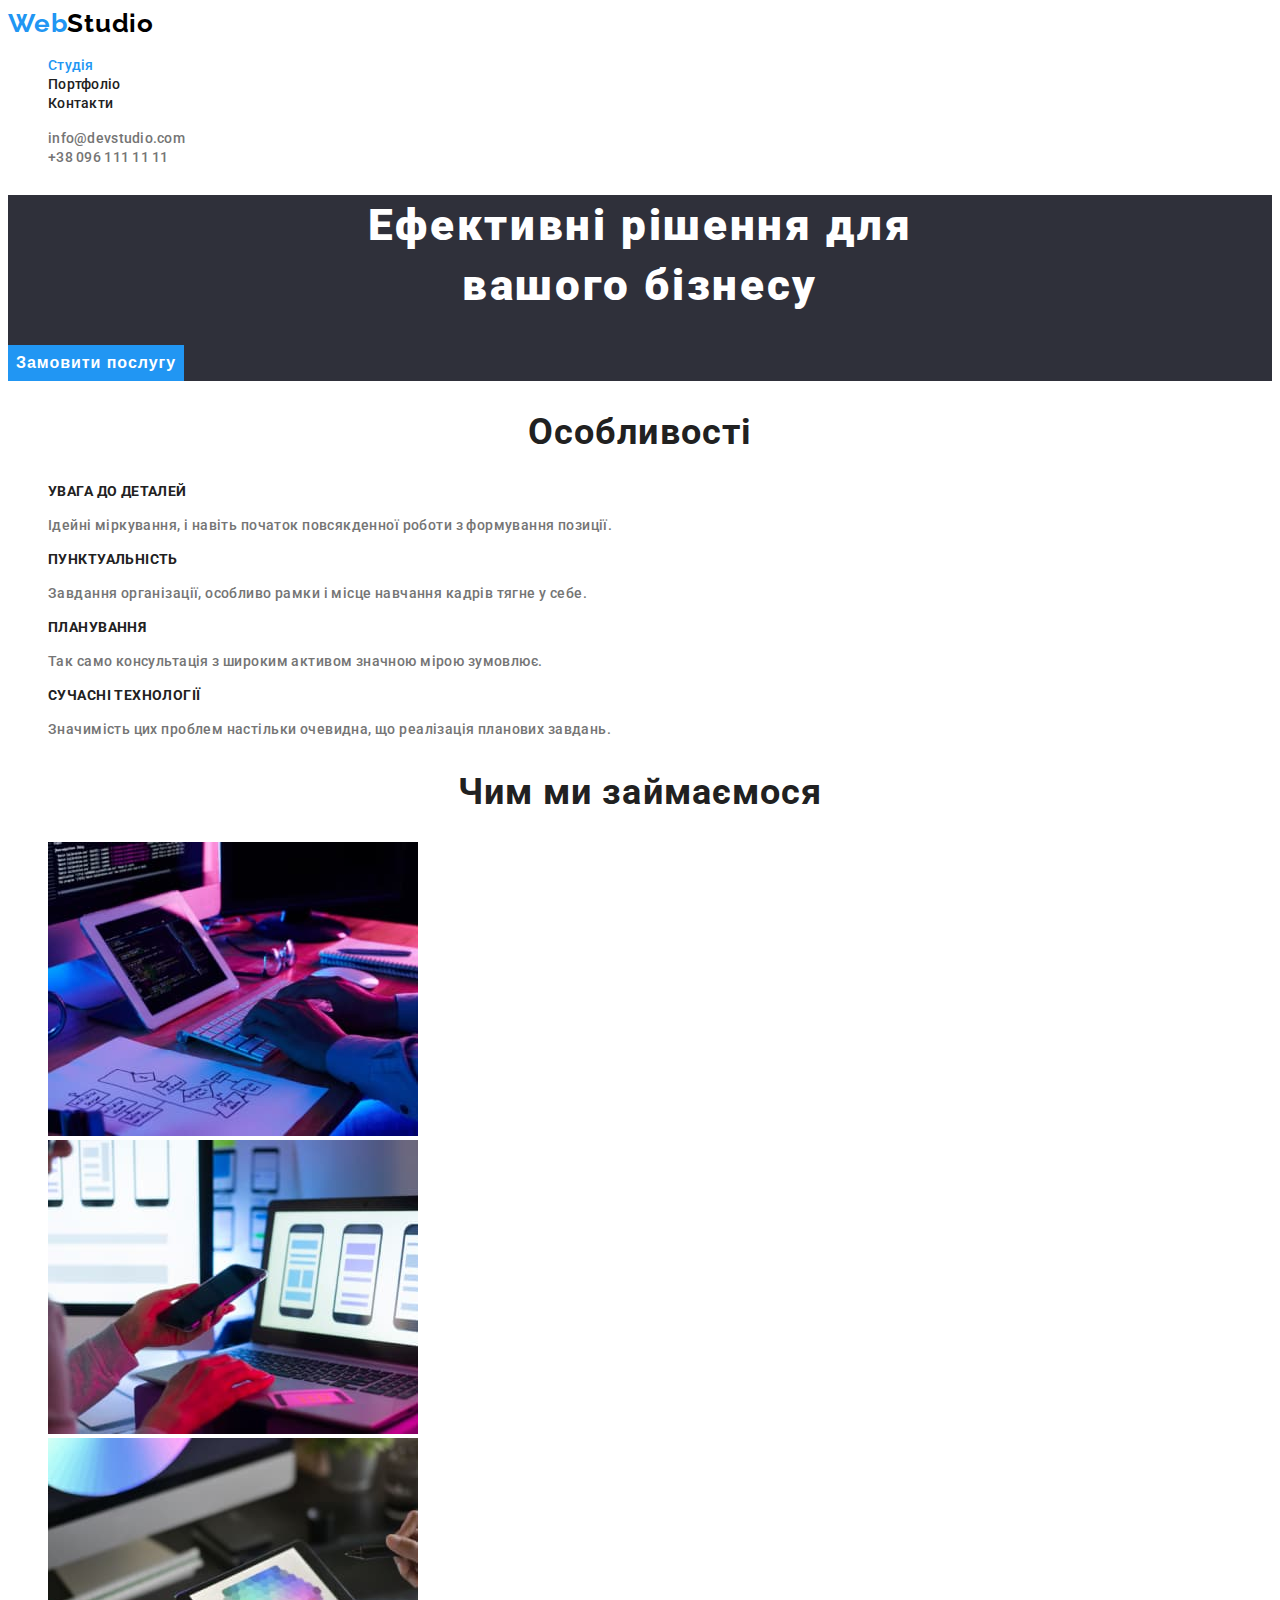
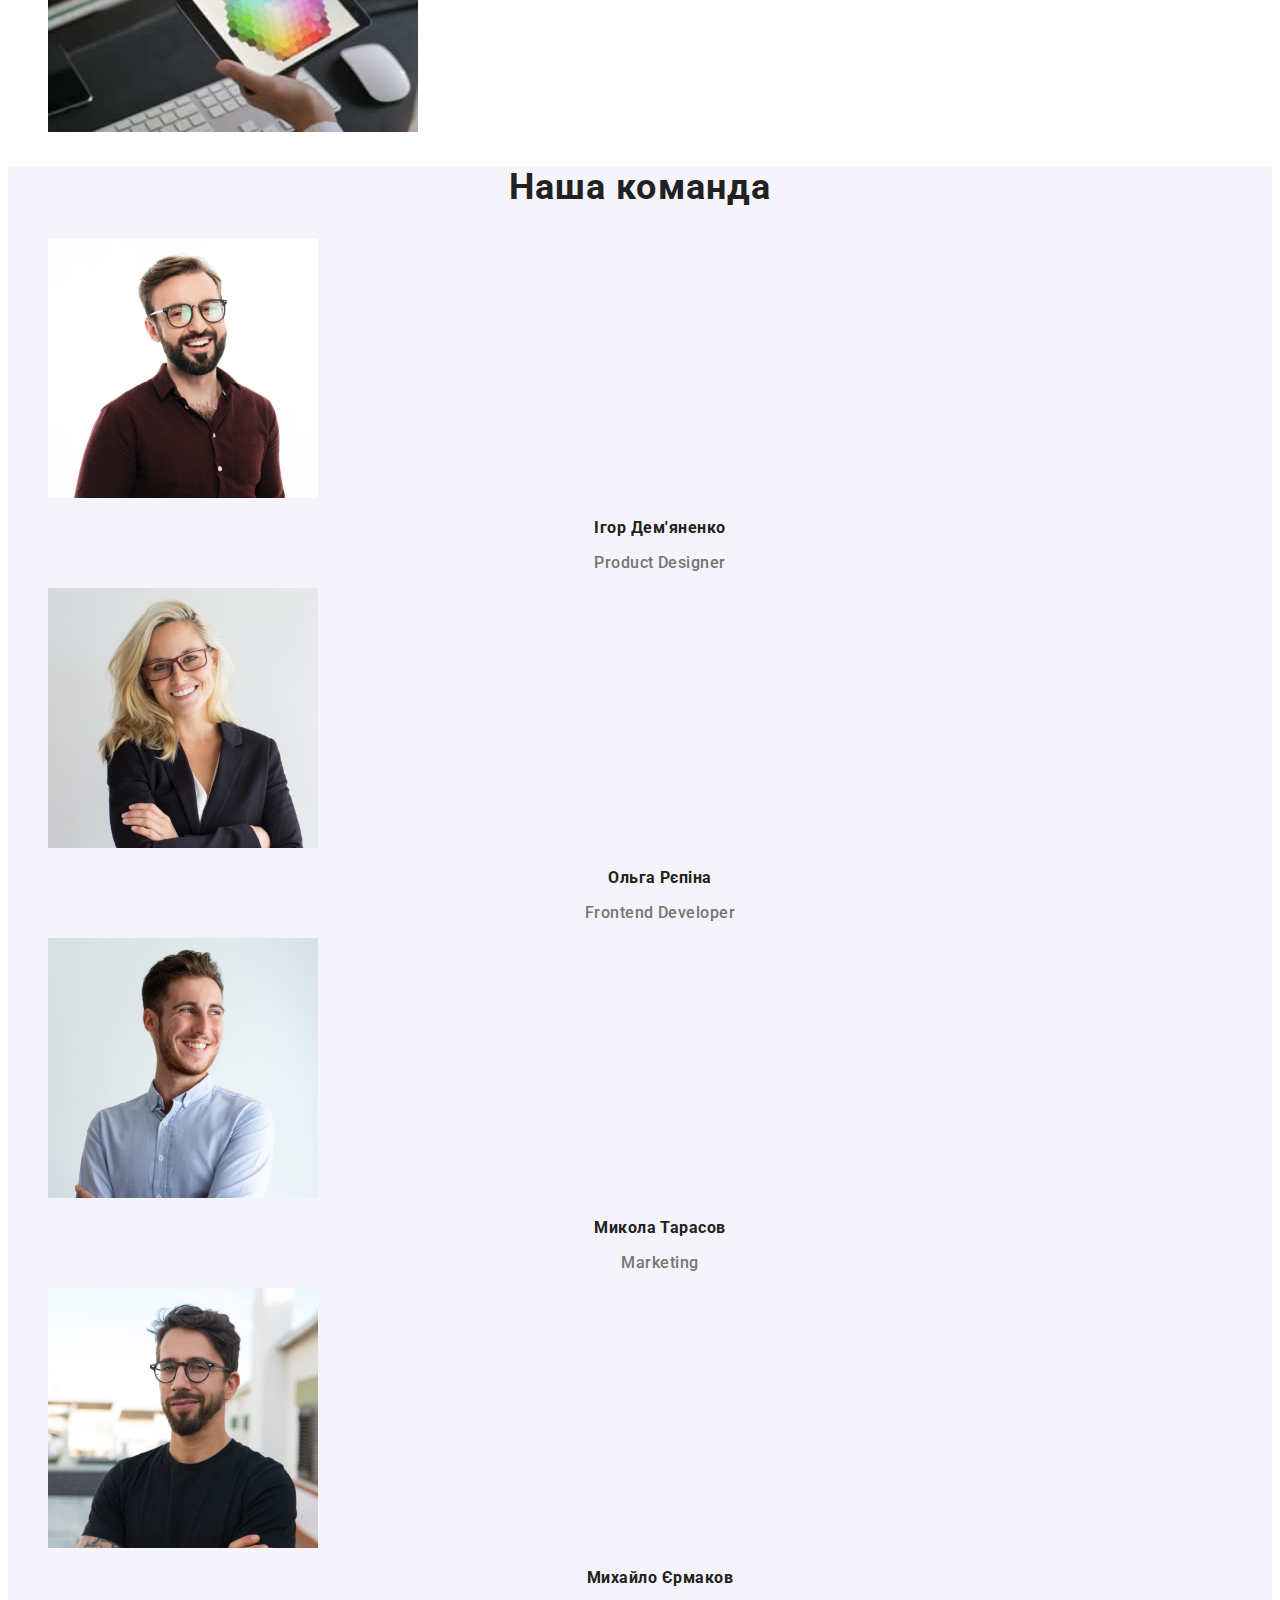
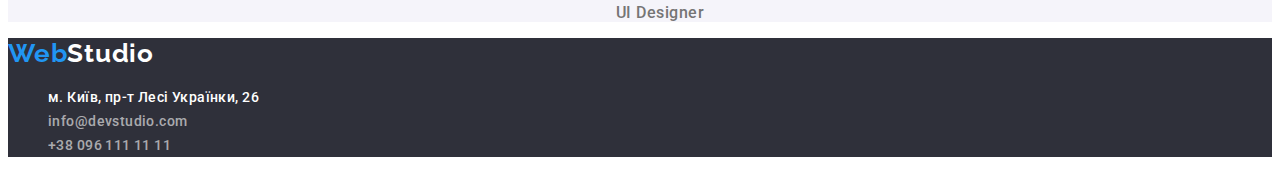
<file: index.html>
<!DOCTYPE html>
<html lang="uk">

<head>
  <meta charset="UTF-8" />
  <meta http-equiv="X-UA-Compatible" content="IE=edge" />
  <meta name="viewport" content="width=device-width, initial-scale=1.0" />
  <title>Веб студія</title>
  <link rel="preconnect" href="https://fonts.googleapis.com" />
  <link rel="preconnect" href="https://fonts.gstatic.com" crossorigin />
  <link href="https://fonts.googleapis.com/css2?family=Raleway:wght@700&family=Roboto:wght@400;500;700;900&display=swap"
    rel="stylesheet" />
  <link rel="stylesheet" href="./css/styles.css" />
</head>

<body>
  <!-- Шапка сторінки -->
  <header class="header">
    <nav class="main-nav">
      <a class="logo link" lang="en" href="./index.html">Web<span class="logo primary">Studio</span>
      </a>
      <ul class="nav list">
        <li class="nav-item">
          <a class="nav link current" href="./index.html">Студія</a>
        </li>
        <li class="nav-item">
          <a class="nav link" href="./portfolio.html">Портфоліо</a>
        </li>
        <li class="nav-item">
          <a class="nav link" href="#">Контакти</a>
        </li>
      </ul>
    </nav>
    <ul class="site-address list">
      <li class="site-address-item">
        <a class="site-address link" lang="en" href="mailto:info@devstudio.com">info@devstudio.com</a>
      </li>
      <li class="site-address-item">
        <a class="site-address link" href="tel:+380961111111">+38 096 111 11 11</a>
      </li>
    </ul>
  </header>
  <!-- Унікальний контент сторінки -->
  <main>
    <!-- Герой -->
    <section class="hero-section">
      <h1 class="hero-title">
        Ефективні рішення для <br />
        вашого бізнесу
      </h1>
      <button type="button" class="hero-btn">Замовити послугу</button>
    </section>
    <!-- Особливості -->
    <section class="section">
      <h2 class="section-title">Особливості</h2>
      <ul class="features list">
        <li class="features-item">
          <h3 class="features title">УВАГА ДО ДЕТАЛЕЙ</h3>
          <p class="features-descr">
            Ідейні міркування, і навіть початок повсякденної роботи з формування позиції.
          </p>
        </li>
        <li class="features-item">
          <h3 class="features title">ПУНКТУАЛЬНІСТЬ</h3>
          <p class="features-descr">
            Завдання організації, особливо рамки і місце навчання кадрів тягне у себе.
          </p>
        </li>
        <li class="features-item">
          <h3 class="features title">ПЛАНУВАННЯ</h3>
          <p class="features-descr">
            Так само консультація з широким активом значною мірою зумовлює.
          </p>
        </li>
        <li class="features-item">
          <h3 class="features title">СУЧАСНІ ТЕХНОЛОГІЇ</h3>
          <p class="features-descr">
            Значимість цих проблем настільки очевидна, що реалізація планових завдань.
          </p>
        </li>
      </ul>
    </section>
    <!-- Чим ми займаємося -->
    <section class="section">
      <h2 class="section-title">Чим ми займаємося</h2>
      <ul class="works list">
        <li class="works-item">
          <img class="works-img" src="./images/box.jpg" alt="Десктопні додатки" width="370" height="294" />
        </li>
        <li class="works-item">
          <img class="works-img" src="./images/box1.jpg" alt="Мобільні додатки" width="370" height="294" />
        </li>
        <li class="works-item">
          <img class="works-img" src="./images/box2.jpg" alt="Дизайнерські рішення" width="370" height="294" />
        </li>
      </ul>
    </section>
    <!-- Наша команда -->
    <section class="team-section">
      <h2 class="section-title">Наша команда</h2>
      <ul class="team list">
        <li class="team-item">
          <img class="team-img" src="images/teamcard.jpg" alt="Хлопець шатена в окулярах який посміхається" width="270"
            height="260" />
          <h3 class="team-name title">Ігор Дем'яненко</h3>
          <p class="team-position" lang="en">Product Designer</p>
        </li>
        <li class="team-item">
          <img class="team-img" src="./images/teamcard1.jpg" alt="Дівчина блондинка в окулярах яка посміхається"
            width="270" height="260" />
          <h3 class="team-name title">Ольга Рєпіна</h3>
          <p class="team-position" lang="en">Frontend Developer</p>
        </li>
        <li class="team-item">
          <img class="team-img" src="./images/teamcard2.jpg" alt="Рудий хлопець який посміхається" width="270"
            height="260" />
          <h3 class="team-name title">Микола Тарасов</h3>
          <p class="team-position" lang="en">Marketing</p>
        </li>
        <li class="team-item">
          <img class="team-img" src="./images/teamcard3.jpg" alt="Хлопець брюнет в окулярах який посміхається"
            width="270" height="260" />
          <h3 class="team-name title">Михайло Єрмаков</h3>
          <p class="team-position" lang="en">UI Designer</p>
        </li>
      </ul>
    </section>
  </main>
  <!-- Підвал -->
  <footer class="footer">
    <a class="logo link" lang="en" href="./index.html">Web<span class="logo secondary">Studio</span></a>
    <address class="footer-address">
      <ul class="footer-address list">
        <li class="footer-address-item">
          <a class="address link"
            href="https://www.google.com/maps/place/%D0%B1%D1%83%D0%BB.+%D0%9B%D0%B5%D1%81%D0%B8+%D0%A3%D0%BA%D1%80%D0%B0%D0%B8%D0%BD%D0%BA%D0%B8,+26,+%D0%9A%D0%B8%D0%B5%D0%B2,+02000/@50.4265841,30.5361971,17z/data=!3m1!4b1!4m6!3m5!1s0x40d4cf0e033ecbe9:0x57a4dffefec77da0!8m2!3d50.4265807!4d30.5383858!16s%2Fg%2F1tctq5jv"
            target="_blank" rel="noopener no-referrernofollower">м. Київ, пр-т Лесі
            Українки, 26</a>
        </li>
        <li class="contacts-item">
          <a class="contacts link" href="mailto:info@devstudio.com">info@devstudio.com</a>
        </li>
        <li class="contacts-item">
          <a class="contacts link" href="tel:+380961111111">+38 096 111 11 11</a>
        </li>
      </ul>
    </address>
  </footer>
</body>

</html>
</file>
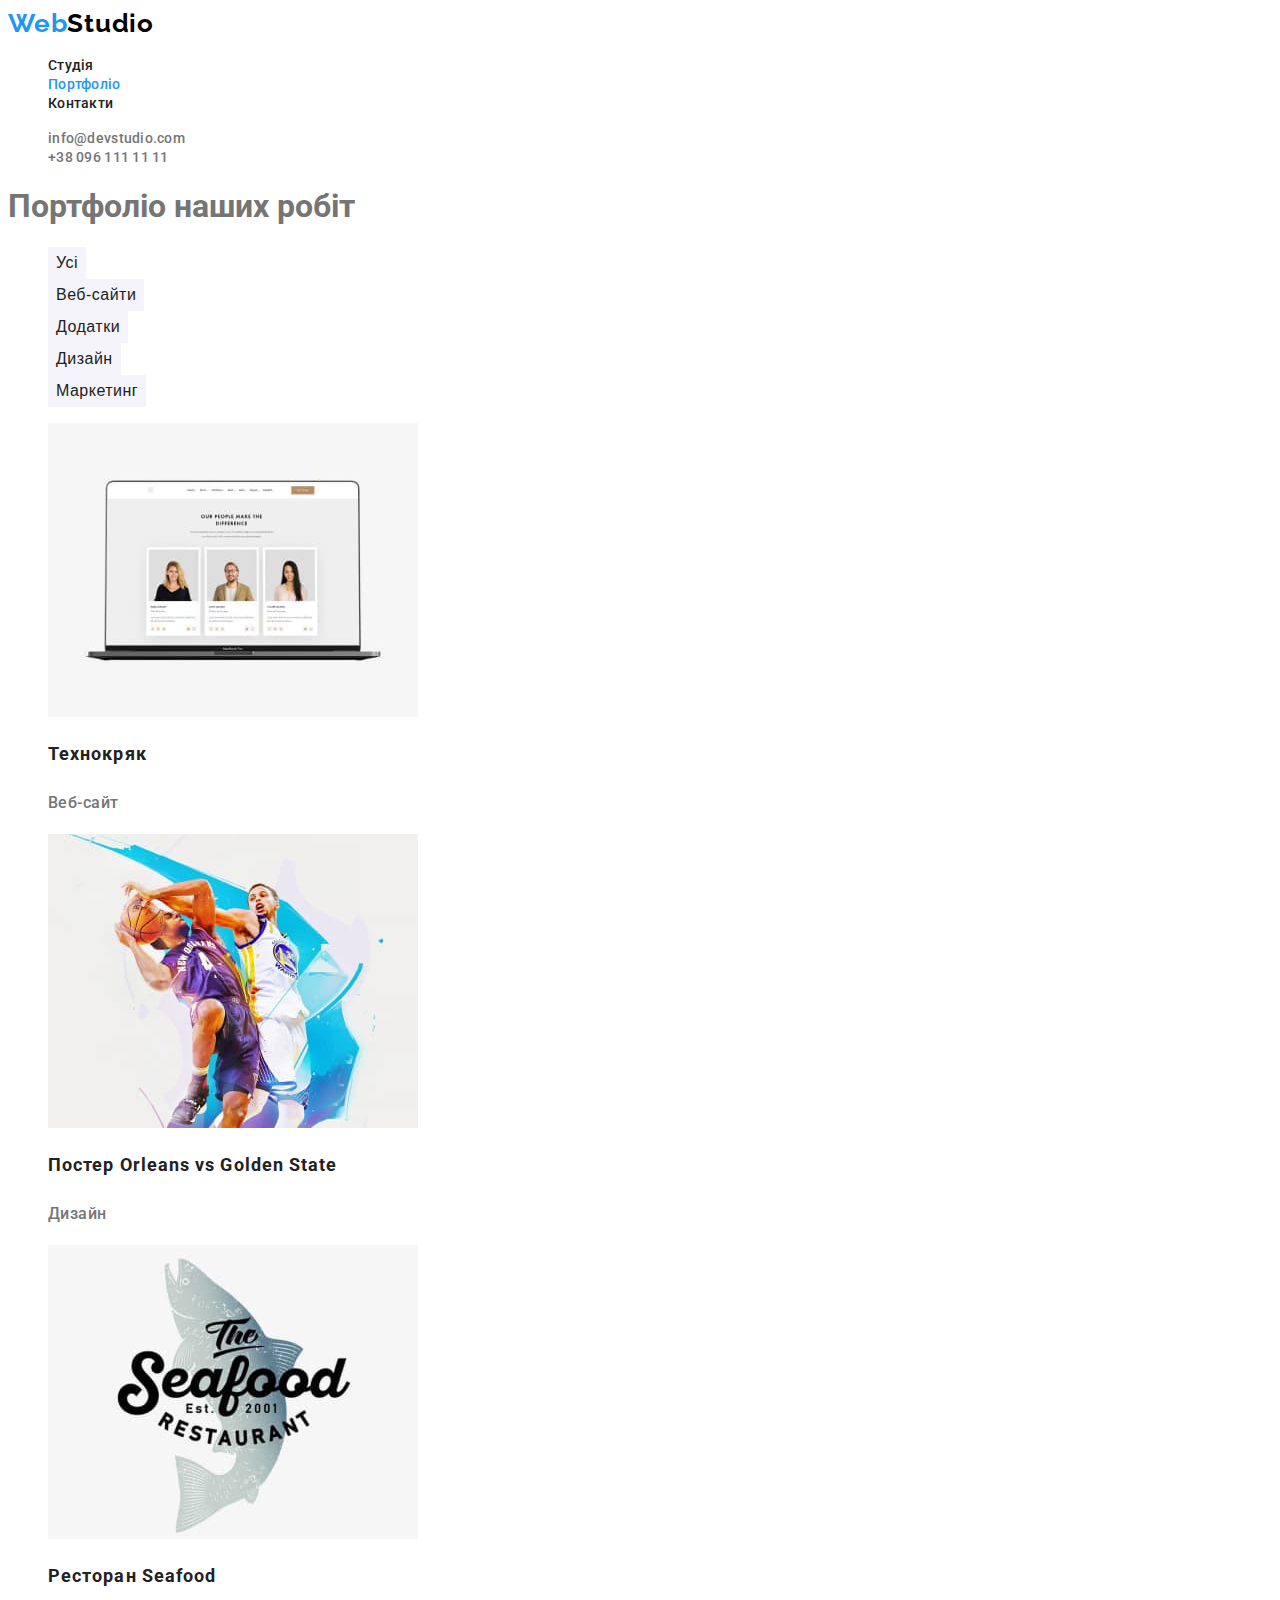
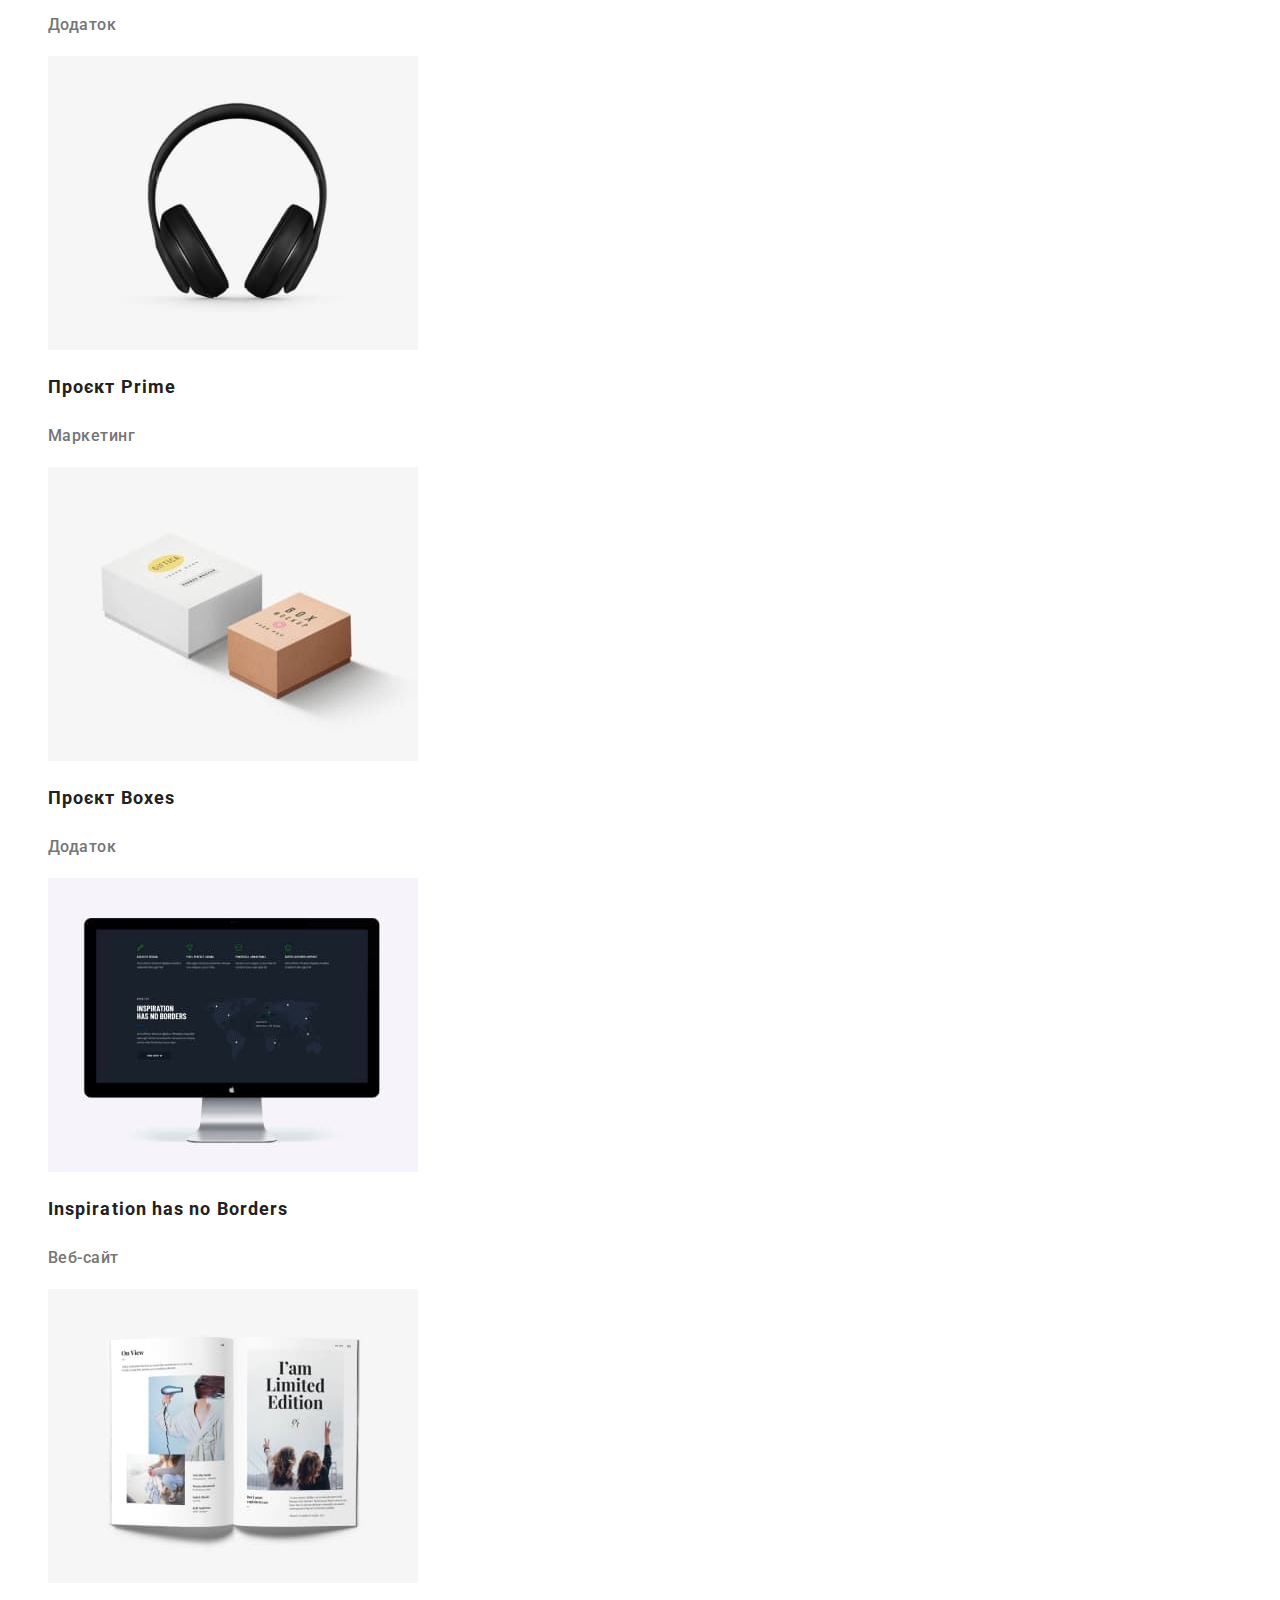
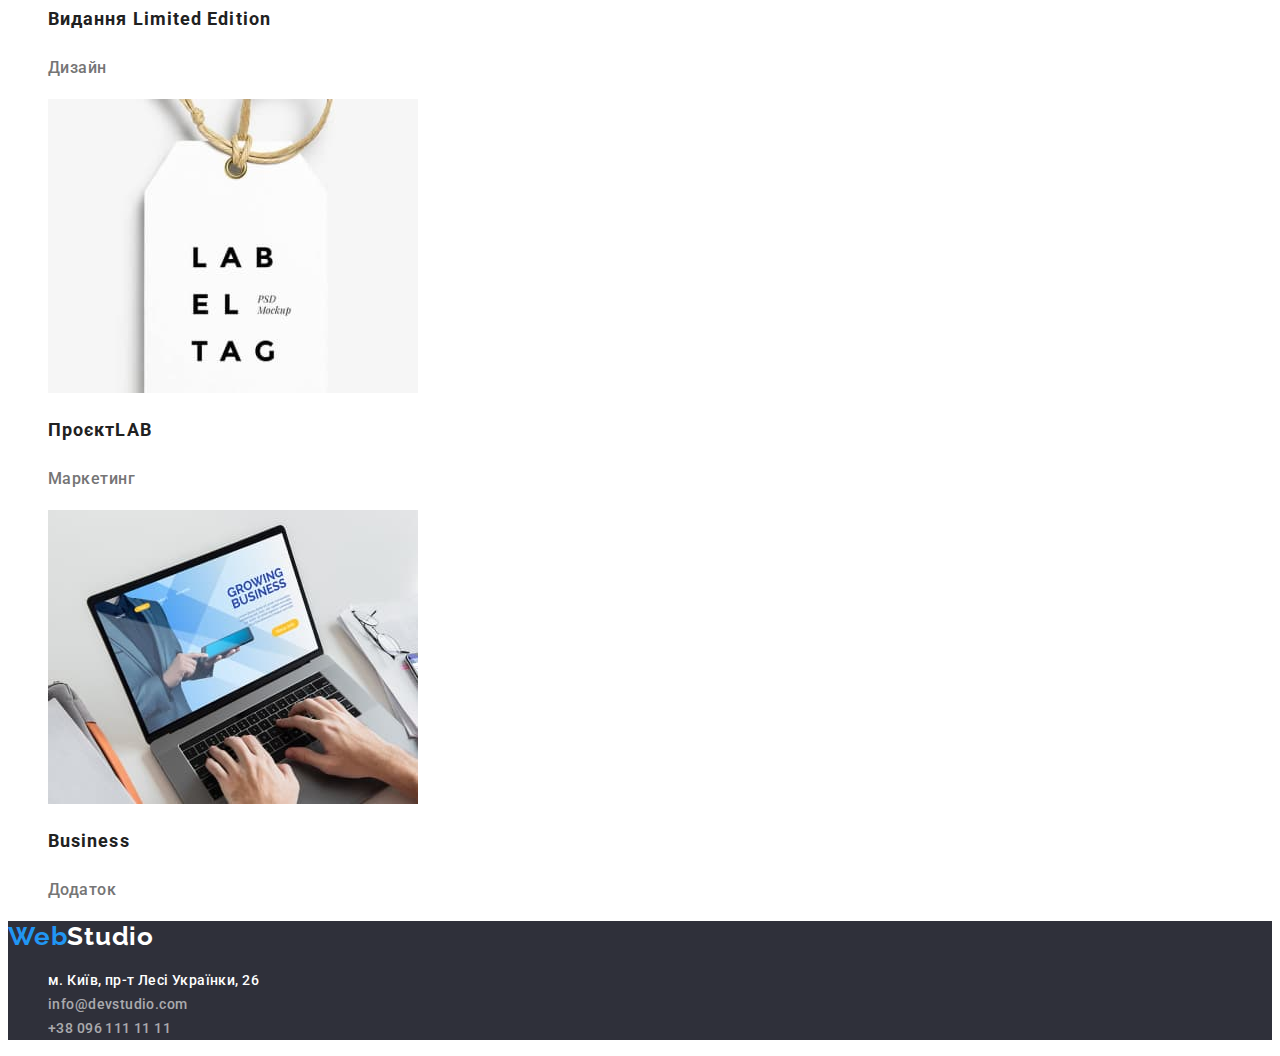
<file: portfolio.html>
<!DOCTYPE html>
<html lang="uk">

<head>
  <meta charset="UTF-8" />
  <meta http-equiv="X-UA-Compatible" content="IE=edge" />
  <meta name="viewport" content="width=device-width, initial-scale=1.0" />
  <title>Портфоліо</title>
  <link rel="preconnect" href="https://fonts.googleapis.com" />
  <link rel="preconnect" href="https://fonts.gstatic.com" crossorigin />
  <link href="https://fonts.googleapis.com/css2?family=Raleway:wght@700&family=Roboto:wght@400;500;700;900&display=swap"
    rel="stylesheet" />
  <link rel="stylesheet" href="./css/styles.css" />
</head>

<body>
  <!-- Шапка сторінки -->
  <header class="header">
    <nav class="main-nav">
      <a class="logo link" lang="en" href="./index.html">Web<span class="logo primary">Studio</span>
      </a>
      <ul class="nav list">
        <li class="nav-item">
          <a class="nav link" href="./index.html">Студія</a>
        </li>
        <li class="nav-item">
          <a class="nav link current" href="./portfolio.html">Портфоліо</a>
        </li>
        <li class="nav-item">
          <a class="nav link" href="#">Контакти</a>
        </li>
      </ul>
    </nav>
    <ul class="site-address list">
      <li class="site-address-item">
        <a class="site-address link" lang="en" href="mailto:info@devstudio.com">info@devstudio.com</a>
      </li>
      <li class="site-address-item">
        <a class="site-address link" href="tel:+380961111111">+38 096 111 11 11</a>
      </li>
    </ul>
  </header>
  <!-- Унікальний контент сторінки -->
  <main>
    <!-- Фільтр портфоліо -->
    <section class="portfolio">
      <h1 class="portfolio-title">Портфоліо наших робіт</h1>
      <ul class="filter list">
        <li class="filter-item">
          <button type="button" class="filter-btn current">Усі</button>
        </li>
        <li class="work-filter-item">
          <button type="button" class="filter-btn">Веб-сайти</button>
        </li>
        <li class="work-filter-item">
          <button type="button" class="filter-btn">Додатки</button>
        </li>
        <li class="work-filter-item">
          <button type="button" class="filter-btn">Дизайн</button>
        </li>
        <li class="work-filter-item">
          <button type="button" class="filter-btn">Маркетинг</button>
        </li>
      </ul>
      <!-- Проекти -->
      <ul class="portfolio list">
        <li class="portfolio-item">
          <img class="project-img" src="./images/project.jpg" alt="ноутбук на екрані якого сторінка веб-сайта"
            width="370" height="294" />
          <h2 class="project title">Технокряк</h2>
          <p class="project-type">Веб-сайт</p>
        </li>
        <li class="portfolio-item">
          <img class="project-img" src="./images/project1.jpg" alt="два баскетболіста грають з м'ячем" width="370"
            height="294" />
          <h2 class="project title">Постер <span lang="en">Orleans vs Golden State</span></h2>
          <p class="project-type">Дизайн</p>
        </li>
        <li class="portfolio-item">
          <img class="project-img" src="./images/project2.jpg" alt="логотип ресторану" width="370" height="294" />
          <h2 class="project title">Ресторан <span lang="en">Seafood</span></h2>
          <p class="project-type">Додаток</p>
        </li>
        <li class="portfolio-item">
          <img class="project-img" src="./images/project3.jpg" alt="чорні навушники" width="370" height="294" />
          <h2 class="project title">Проєкт <span lang="en">Prime</span></h2>
          <p class="project-type">Маркетинг</p>
        </li>
        <li class="portfolio-item">
          <img class="project-img" src="./images/project4.jpg" alt="дві коробки" width="370" height="294" />
          <h2 class="project title">Проєкт <span lang="en">Boxes</span></h2>
          <p class="project-type">Додаток</p>
        </li>
        <li class="portfolio-item">
          <img class="project-img" src="./images/project5.jpg" alt="монітор компютера на якому відкритий веб-сайт"
            width="370" height="294" />
          <h2 lang="en" class="project title">Inspiration has no Borders</h2>
          <p class="project-type">Веб-сайт</p>
        </li>
        <li class="portfolio-item">
          <img class="project-img" src="./images/project6.jpg" alt="розкриті сторінки журналу" width="370"
            height="294" />
          <h2 class="project title">Видання <span lang="en">Limited Edition</span></h2>
          <p class="project-type">Дизайн</p>
        </li>
        <li class="portfolio-item">
          <img class="project-img" src="./images/project7.jpg" alt="ярлик з написом" width="370" height="294" />
          <h2 class="project title">Проєкт<span lang="en">LAB</span></h2>
          <p class="project-type">Маркетинг</p>
        </li>
        <li class="portfolio-item">
          <img class="project-img" src="./images/project8.jpg" alt="людина працює за ноутбуком" width="370"
            height="294" />
          <h2 lang="en" class="project title">Business</h2>
          <p class="project-type">Додаток</p>
        </li>
      </ul>
    </section>
  </main>
  <!-- Підвал -->
  <footer class="footer">
    <a class="logo link" lang="en" href="./index.html"><span class="logo">Web</span><span
        class="logo secondary">Studio</span></a>
    <address class="footer-address">
      <ul class="footer-address list">
        <li class="foooter-address-item">
          <a class="address link"
            href="https://www.google.com/maps/place/%D0%B1%D1%83%D0%BB.+%D0%9B%D0%B5%D1%81%D0%B8+%D0%A3%D0%BA%D1%80%D0%B0%D0%B8%D0%BD%D0%BA%D0%B8,+26,+%D0%9A%D0%B8%D0%B5%D0%B2,+02000/@50.4265841,30.5361971,17z/data=!3m1!4b1!4m6!3m5!1s0x40d4cf0e033ecbe9:0x57a4dffefec77da0!8m2!3d50.4265807!4d30.5383858!16s%2Fg%2F1tctq5jv"
            target="_blank" rel="noopener no-referrernofollower">м. Київ, пр-т Лесі Українки, 26</a>
        </li>
        <li class="contacts-item">
          <a class="contacts link" lang="en" href="mailto:info@devstudio.com">info@devstudio.com</a>
        </li>
        <li class="contacts-item">
          <a class="contacts link" href="tel:+380961111111">+38 096 111 11 11</a>
        </li>
      </ul>
    </address>
  </footer>
</body>

</html>
</file>
<file: css/styles.css>
:root {
  --primary-light-text-color: #757575;
  --secondary-ligh-text-color: #ffffff;
  --primary-dark-text-color: #000000;
  --title-text-color: #212121;
  --accent-color: #2196f3;
  --primary-light-bg-color: #ffffff;
  --secondary-light-bg-color: #f5f4fa;
  --primary-dark-bg-color: #2f303a;
}

/* body */

body {
  background-color: var(--primary-light-bg-color);
  color: var(--primary-light-text-color);
  font-family: Roboto, sans-serif;
  font-weight: 500;
}
/* Шапка сторінки */

.list {
  list-style: none;
}

.link {
  text-decoration: none;
}

/* logo */

.logo {
  color: var(--accent-color);
  font-family: Raleway, sans-serif;
  font-weight: 700;
  font-size: 26px;
  letter-spacing: 0.03em;
  line-height: calc(31 / 26);
}
.logo.primary {
  color: var(--primary-dark-text-color);
}
.logo.secondary {
  color: var(--secondary-ligh-text-color);
}

/* site-nav */

.nav .link {
  color: var(--title-text-color);
  font-size: 14px;
  line-height: calc(16 / 14);
  letter-spacing: 0.02em;
}
.nav .link:hover,
.nav .link:focus {
  color: var(--accent-color);
}
.nav .link.current {
  color: var(--accent-color);
}
.site-address .link {
  color: var(--primary-light-text-color);
  font-size: 14px;
  line-height: calc(16 / 14);
  letter-spacing: 0.02em;
}
.site-address .link:hover,
.site-address .link:focus {
  color: var(--accent-color);
}

/* Герой */

.hero-section {
  background-color: var(--primary-dark-bg-color);
}
.hero-title {
  color: var(--secondary-ligh-text-color);
  font-weight: 900;
  font-size: 44px;
  line-height: calc(60 / 44);
  letter-spacing: 0.06em;
  text-align: center;
}

/* button hero */

.hero-btn {
  color: var(--secondary-ligh-text-color);
  background-color: var(--accent-color);
  font-size: 16px;
  font-weight: 700;
  line-height: calc(30 / 16);
  letter-spacing: 0.06em;
  align-items: center;
  border-color: transparent;
  cursor: pointer;
}
.hero-btn:hover,
.hero-btn:focus {
  background-color: #188ce8;
}

/* section */

.section-title {
  color: var(--title-text-color);
  font-size: 36px;
  line-height: calc(42 / 36);
  letter-spacing: 0.03em;
  text-align: center;
}

/* title */

.title {
  color: var(--title-text-color);
}

/* Особливості */

.features.title {
  font-size: 14px;
  letter-spacing: 0.03em;
  line-height: calc(16 / 14);
}
.features-descr {
  font-size: 14px;
  letter-spacing: 0.03em;
  line-height: calc(24 / 14);
}
/* Чим ми займаємося */

/* Наша команда */

.team-section {
  background-color: var(--secondary-light-bg-color);
}
.team-name.title {
  font-size: 16px;
  letter-spacing: 0.03em;
  line-height: calc(19 / 16);
  text-align: center;
}
.team-position {
  letter-spacing: 0.03em;
  line-height: calc(19 / 16);
  text-align: center;
}

/* footer */

.footer {
  background-color: var(--primary-dark-bg-color);
}
.address.link {
  color: var(--secondary-ligh-text-color);
}
.contacts.link {
  color: rgba(255, 255, 255, 0.6);
}
.footer-address .link {
  font-size: 14px;
  letter-spacing: 0.03em;
  line-height: calc(24 / 14);
  font-style: normal;
}
.footer-address .link:hover,
.footer-address .link:focus,
.contacts .link:hover,
.contacts .link:focus {
  color: var(--accent-color);
}

/* Портфоліо */

/* button filter */

.filter-btn {
  background-color: var(--secondary-light-bg-color);
  color: var(--title-text-color);
  font-size: 16px;
  line-height: calc(26 / 16);
  letter-spacing: 0.03em;
  border-color: transparent;
  cursor: pointer;
}
.filter-btn:focus,
.filter-btn:hover {
  background-color: var(--accent-color);
  color: var(--secondary-ligh-text-color);
}
.filter-btn .curent {
  background-color: var(--accent-color);
}
/* Проекти */

.project.title {
  font-size: 18px;
  line-height: calc(36 / 18);
  letter-spacing: 0.06em;
}
.project-type {
  letter-spacing: 0.03em;
  line-height: calc(30 / 16);
}
</file>
